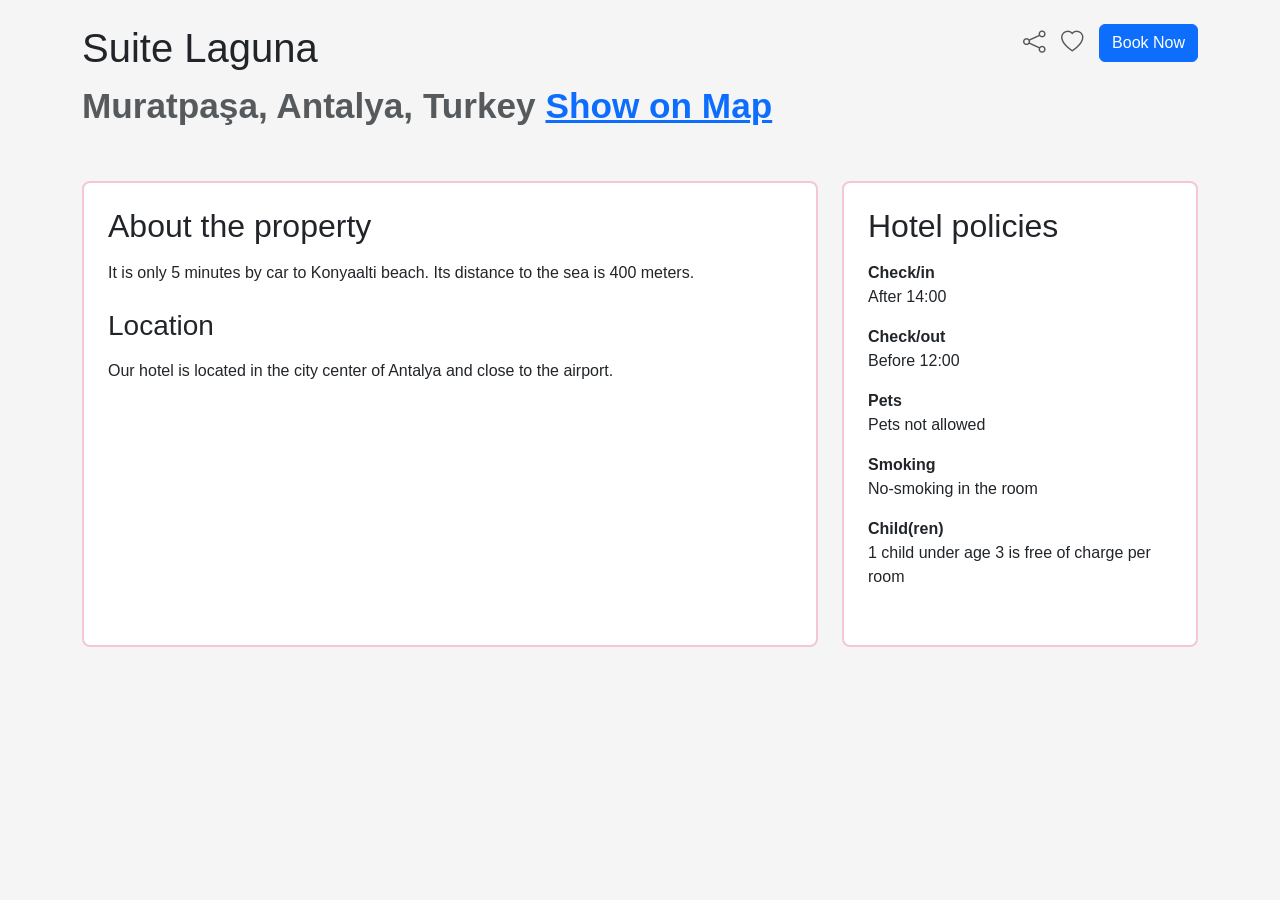
<file: hotelDetails.html>
<!DOCTYPE html>
<html lang="en">

<head>
    <meta charset="UTF-8">
    <meta name="viewport" content="width=device-width, initial-scale=1.0">
    <title>Hotel Details</title>
    <link href="https://cdn.jsdelivr.net/npm/bootstrap@5.3.8/dist/css/bootstrap.min.css" rel="stylesheet">
    <link rel="stylesheet" href="https://cdn.jsdelivr.net/npm/bootstrap-icons@1.11.3/font/bootstrap-icons.min.css">
    <link rel="stylesheet" href="hotelDetails.css">
</head>

<body>

    <main class="container py-4">

        <section class="hotel-header d-flex justify-content-between align-items-start mb-4">
            <div class="header-left">
                <h1 id="hotelName" class="mb-2">Suite Laguna</h1>
                <p id="hotelLocation" class="text-muted mb-0">
                    Muratpaşa, Antalya, Turkey
                    <a href='#'>Show on Map</a>
                </p>
            </div>
            <div class="header-right d-flex align-items-center gap-3">
                <button type="button" class="icon-btn" aria-label="Share">
                    <i class="bi bi-share"></i>
                </button>

                <button type="button" class="icon-btn" aria-label="Favorite">
                    <i class="bi bi-heart"></i>
                </button>
                <button id="topBookBtn" class="btn btn-primary">Book Now</button>
            </div>
        </section>

        <section id="hotelCarouselSection" class="mb-4">
            <div id="hotelPhotoCarousel" class="carousel slide rounded overflow-hidden shadow-sm" data-bs-ride="carousel">
                <div class="carousel-inner" id="hotelCarouselInner">
                    <!-- JavaScript will inject the slides here -->
                </div>
                <button class="carousel-control-prev" type="button" data-bs-target="#hotelPhotoCarousel" data-bs-slide="prev">
                    <span class="carousel-control-prev-icon bg-dark rounded-circle p-2" aria-hidden="true"></span>
                    <span class="visually-hidden">Previous</span>
                </button>
                <button class="carousel-control-next" type="button" data-bs-target="#hotelPhotoCarousel" data-bs-slide="next">
                    <span class="carousel-control-next-icon bg-dark rounded-circle p-2" aria-hidden="true"></span>
                    <span class="visually-hidden">Next</span>
                </button>
            </div>
        </section>

        <section class="hotel-info-section row g-4 mb-4">
            <div class="col-lg-8">
                <div class="info-box p-4 h-100">
                    <h2 class="mb-3">About the property</h2>
                    <p id="hotelDescription">
                        It is only 5 minutes by car to Konyaalti beach. Its distance to the sea is 400 meters.
                    </p>

                    <h3 class="mt-4 mb-3">Location</h3>
                    <p id="hotelLocationText">
                        Our hotel is located in the city center of Antalya and close to the airport.
                    </p>
                </div>
            </div>
            <div class="col-lg-4">
                <div class="rules-box p-4 h-100">
                    <h2 class="mb-3">Hotel policies</h2>

                    <p><strong>Check/in</strong><br>After 14:00</p>
                    <p><strong>Check/out</strong><br>Before 12:00</p>
                    <p><strong>Pets</strong><br>Pets not allowed</p>
                    <p><strong>Smoking</strong><br>No-smoking in the room</p>
                    <p><strong>Child(ren)</strong><br>1 child under age 3 is free of charge per room</p>
                </div>
            </div>
        </section>

        <section id="roomSelectionSection" class="room-section p-4 d-none">
            <h2 class="mb-3">Select your room</h2>
            <div id="roomsContainer"></div>
        </section>

    </main>

    <script src="https://cdn.jsdelivr.net/npm/bootstrap@5.3.8/dist/js/bootstrap.bundle.min.js"></script>
    <script src="hotelDetails.js"></script>


</body>

</html>
</file>
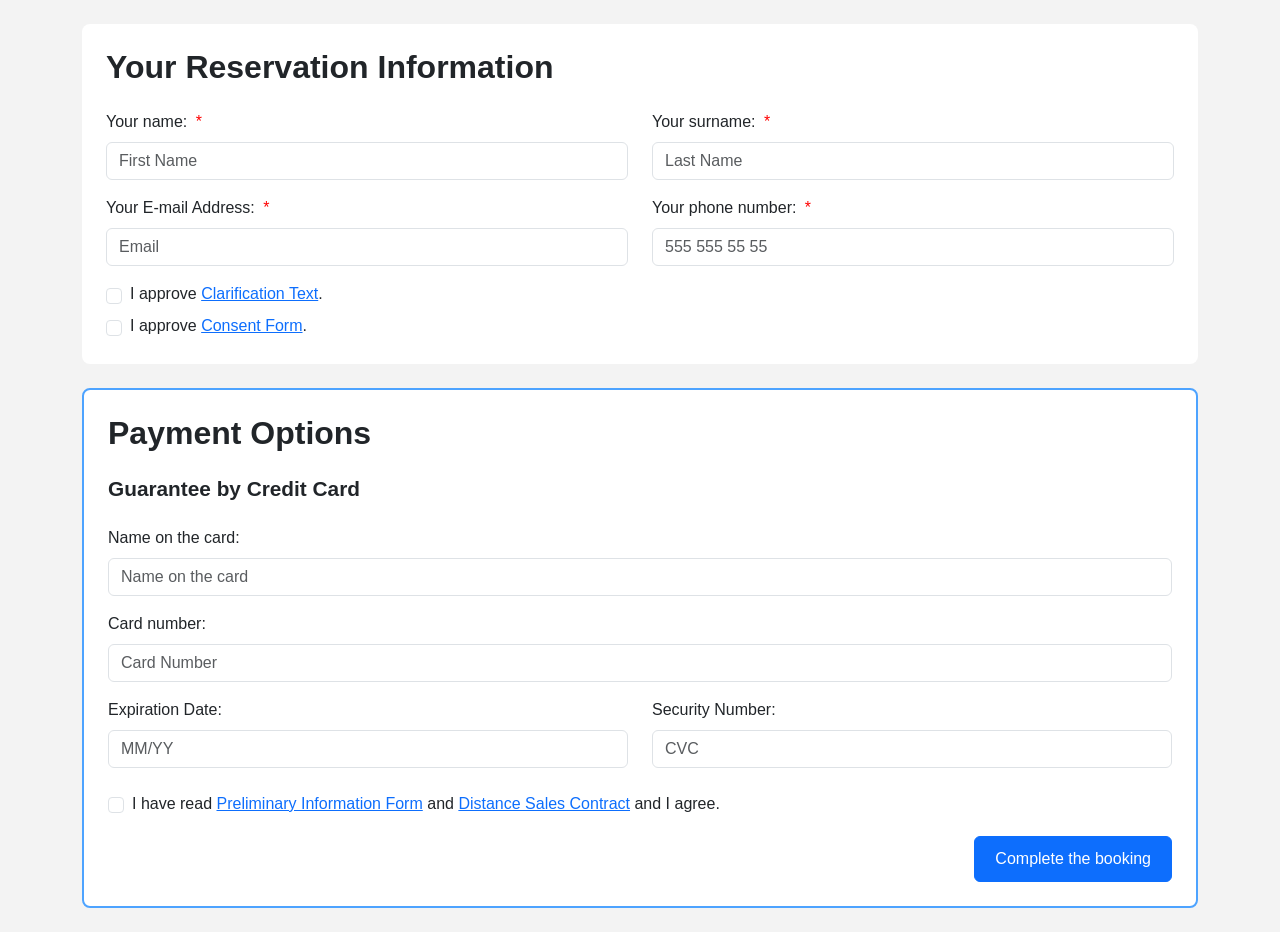
<file: payment.html>
<!DOCTYPE html>
<html lang="en">

<head>
    <meta charset="UTF-8">
    <meta name="viewport" content="width=device-width, initial-scale=1.0">
    <title>Payment</title>
    <link href="https://cdn.jsdelivr.net/npm/bootstrap@5.3.8/dist/css/bootstrap.min.css" rel="stylesheet">
    <link rel="stylesheet" href="payment.css">
</head>

<body>

    <div class="container py-4">
        <div id="bookingSummary" class="mb-4 p-3 border rounded bg-light d-none">
            <h4 class="mb-3">Booking Summary</h4>
            <p class="mb-1"><strong>Hotel:</strong> <span id="summaryHotelName"></span></p>
            <p class="mb-1"><strong>Room Type:</strong> <span id="summaryRoomType"></span></p>
            <p class="mb-1"><strong>Room Count:</strong> <span id="summaryRoomCount"></span></p>
            <p class="mb-1"><strong>Price per Night:</strong> $<span id="summaryPricePerNight"></span></p>
            <p class="mb-0"><strong>Total:</strong> $<span id="summaryTotal"></span></p>
        </div>
        <form id="paymentForm">
            <section class="form-section mb-4">
                <h2 class="section-title mb-4"> Your Reservation Information</h2>
                <div class="row g-4 mb-3">
                    <div class="col-md-6">
                        <label for="fname" class="form-label">Your name: <span class="required">*</span></label>
                        <input type="text" id="fname" name="firstname" class="form-control" placeholder="First Name"
                            required>
                    </div>
                    <div class="col-md-6">
                        <label for="lname" class="form-label">Your surname: <span class="required">*</span></label>
                        <input type="text" id="lname" name="lastname" class="form-control" placeholder="Last Name"
                            required>
                    </div>
                </div>
                <div class="row g-4 mb-3">
                    <div class="col-md-6">
                        <label for="email" class="form-label">Your E-mail Address: <span
                                class="required">*</span></label>
                        <input type="email" id="email" name="email" class="form-control" placeholder="Email" required>
                    </div>
                    <div class="col-md-6">
                        <label for="phone" class="form-label">Your phone number: <span class="required">*</span></label>
                        <input type="tel" id="phone" name="phone" class="form-control" placeholder="555 555 55 55"
                            required>
                    </div>
                </div>
                <div class="form-check mb-2">
                    <input class="form-check-input" type="checkbox" id="approve1" name="approve" required>
                    <label class="form-check-label" for="approve1">I approve <a href="#">Clarification Text</a>.</label>
                </div>
                <div class="form-check">
                    <input class="form-check-input" type="checkbox" id="approve2" name="approve" required>
                    <label class="form-check-label" for="approve2"> I approve <a href="#">Consent Form</a>.</label>
                </div>
            </section>

            <section class="form-section payment-box">
                <h2 class="section-title mb-4">Payment Options</h2>
                <h3 class="payment-subtitle mb-4">Guarantee by Credit Card</h3>
                <div class="mb-3">
                    <label for="cname" class="form-label">Name on the card:</label>
                    <input type="text" id="cname" name="cardname" class="form-control" placeholder="Name on the card"
                        required>
                </div>
                <div class="mb-3">
                    <label for="cnumber" class="form-label">Card number:</label>
                    <input type="text" id="cnumber" name="cardnumber" class="form-control" placeholder="Card Number"
                        required>
                </div>
                <div class="row g-4 mb-3">
                    <div class="col-md-6">
                        <label for="expadate" class="form-label">Expiration Date:</label>
                        <input type="text" id="expadate" name="expirydate" class="form-control" placeholder="MM/YY"
                            required>
                    </div>

                    <div class="col-md-6">
                        <label for="cvc" class="form-label">Security Number:</label>
                        <input type="text" id="cvc" name="cvc" class="form-control" placeholder="CVC" required>
                    </div>
                </div>
                <div class="form-check mt-4">
                    <input class="form-check-input" type="checkbox" id="approve3" name="approve" required>
                    <label class="form-check-label" for="approve3">I have read <a href="#">Preliminary Information
                            Form</a> and <a href="#">Distance Sales Contract</a> and I agree.</label>
                </div>

                <div class="button-group">
                    <button type="submit" class="btn btn-primary submit-btn">Complete the booking</button>
                </div>
            </section>
        </form>
    </div>
    <script src="https://cdn.jsdelivr.net/npm/bootstrap@5.3.8/dist/js/bootstrap.bundle.min.js"></script>
    <script src="payment.js"></script>
</body>

</html>
</file>
<file: hotelDetails.css>
body{
    font-family: Arial, sans-serif;
    background-color: #f5f5f5;
}

.hotel-header {
    font-size: 2.2rem;
    font-weight: 700;
}

.icon {
    font-size: 1.3rem;
    cursor: pointer;
}

.hotel-img{
    width: 100%;
    height: 220px;
    object-fit: cover;
}

.info-box,
.rules-box,
.room-section {
    background-color:white;
    border-radius: 8px;
}

.info-box,.rules-box {
    border: 2px solid #f4c7d3;
}

.rules-box {
    margin-bottom: 1rem;
}

.room-section {
    border: 2px solid #d9d9d9;
}

.icon-btn {
  border: none;
  background: transparent;
  font-size: 1.4rem;
  color: #555;
  padding: 0;
  cursor: pointer;
}

.icon-btn:hover {
  color: #0d6efd;
}

.room-img {
  width: 100%;
  height: 140px;
  object-fit: cover;
  border-radius: 8px;
}

.room-card {
  background-color: white;
  transition: 0.2s;
}

.room-card:hover {
  box-shadow: 0 4px 12px rgba(0,0,0,0.1);
}
</file>
<file: payment.css>
body {
    font-family: Arial, sans-serif;
    background-color: #f3f3f3;
}

.form-section {
    background-color: white;
    padding: 24px;
    border-radius: 8px;
}

.payment-box {
    border: 2px solid #4da3ff;
}

.section-title {
    font-size: 2rem;
    font-weight: 700;
}

.payment-subtitle {
    font-size: 1.3rem;
    font-weight: 700;
}

a {
    text-decoration: underline;
}

.required {
    color: red;
    margin-left: 4px;
}

.form-check {
    display: flex;
    align-items: flex-start;
    gap: 8px;
}
.form-check-input {
    margin-top: 0.35rem;
}

.button-group {
    display: flex;
    justify-content: flex-end;
    margin-top: 20px;
}

.submit-btn {
    padding: 10px 20px;
}

/*responsive design için*/
@media (max-width: 768px) {
    .row {
        flex-direction: column;
    }
}
</file>
